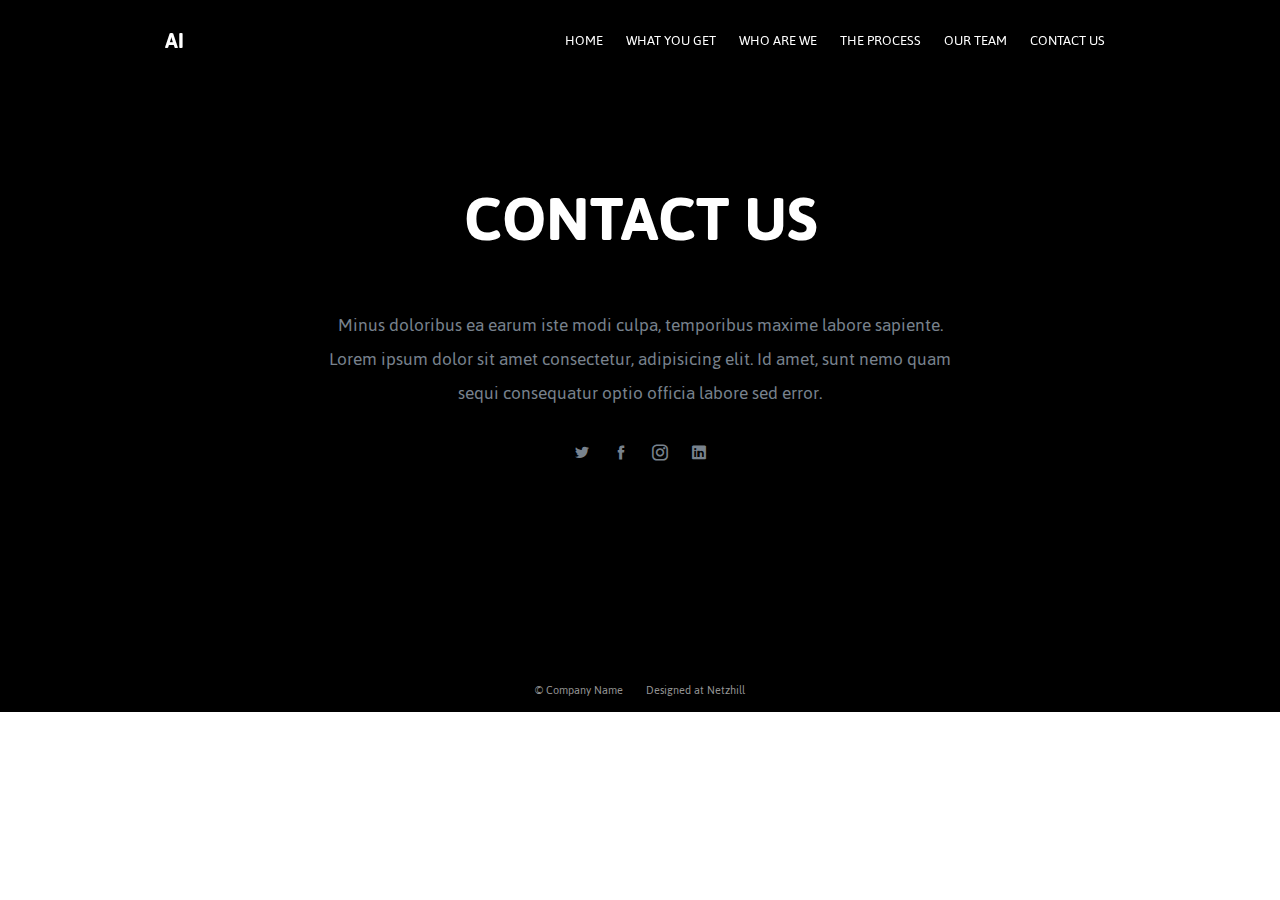
<file: ai-consultation-master/contact.html>
<!DOCTYPE html>
<html lang="en">

<head>
    <meta charset="UTF-8">
    <meta http-equiv="X-UA-Compatible" content="IE=edge">
    <meta name="viewport" content="width=device-width, initial-scale=1.0">
    <!-- LOCAL STYLE SHEET  -->
    <link rel="stylesheet" href="./styles.css">
    <title>TITLE</title>
    <!-- GOOGLE FONT  -->
    <link rel="preconnect" href="https://fonts.googleapis.com">
    <link rel="preconnect" href="https://fonts.gstatic.com" crossorigin>
    <link href="https://fonts.googleapis.com/css2?family=Jaldi&display=swap" rel="stylesheet">
    <!-- FONT AWESOME ICON LINK  -->
    <link rel="stylesheet" href="https://cdnjs.cloudflare.com/ajax/libs/font-awesome/5.15.3/css/all.min.css" integrity="sha512-iBBXm8fW90+nuLcSKlbmrPcLa0OT92xO1BIsZ+ywDWZCvqsWgccV3gFoRBv0z+8dLJgyAHIhR35VZc2oM/gI1w==" crossorigin="anonymous" referrerpolicy="no-referrer"
    />
    <!-- ICONs LINK  -->
    <link href="assets/vendor/icofont/icofont.min.css" rel="stylesheet">
</head>


<body>


    <!----------------------------------- NAVBAR ------------------------------->
    <!-- NAVBAR STARTS -->
    <nav>
        <div id="navbar">
            <div>
                <h2> <a href="#firstPage">AI</a></h2>
            </div>
            <div id="nav-navigation" class="nav-items">
                <ul>
                    <li> <a id="link1" href="./index.html#why-ai">HOME</a></li>
                    <li> <a id="link2" href="./index.html#what-you-get">WHAT YOU GET</a></li>
                    <li> <a id="link3" href="./who.html">WHO ARE WE</a></li>
                    <li> <a id="link4" href="./process.html">THE PROCESS</a></li>
                    <li> <a id="link5" href="./team.html">OUR TEAM</a></li>
                    <li> <a id="link6" href="./contact.html">CONTACT US</a></li>
                </ul>
            </div>
            <div id="nav-icon" class="navbar-icon">
                <i class="fas fa-bars"></i>
            </div>
        </div>
    </nav>
    <!-- NAVBAR ENDS  -->


    <!------------------------------ SECTION 6 --------------------------------->
    <!-- CONTACT US  -->
    <section class="section s6" id="contact-us">
        <div class="contact-us">
            <h1 class="main-heading">CONTACT US</h1>
            <p class="main-content">Minus doloribus ea earum iste modi culpa, temporibus maxime labore sapiente. Lorem ipsum dolor sit amet consectetur, adipisicing elit. Id amet, sunt nemo quam sequi consequatur optio officia labore sed error.</p>

            <div class="social-links">
                <a href="https://www.twitter.com/" class="twitter"><i class="icofont-twitter"></i></a>
                <a href="https://www.facebook.com/" class="facebook"><i class="icofont-facebook"></i></a>
                <a href="https://www.instagram.com/" class="instagram"><i class="icofont-instagram"></i></a>
                <a href="https://www.linkedin.com/" class="linkedin"><i class="icofont-linkedin"></i></i></a>
            </div>
        </div>

    </section>

    
    <section>
        <div class="footer">
            <p><small><a>© Company Name </a> 
                <a href="https://netzhill.com">Designed at Netzhill</a>
            </small></p>
        </div>
    </section>


    <script src="./index.js"></script>
</body>

</html>
</file>
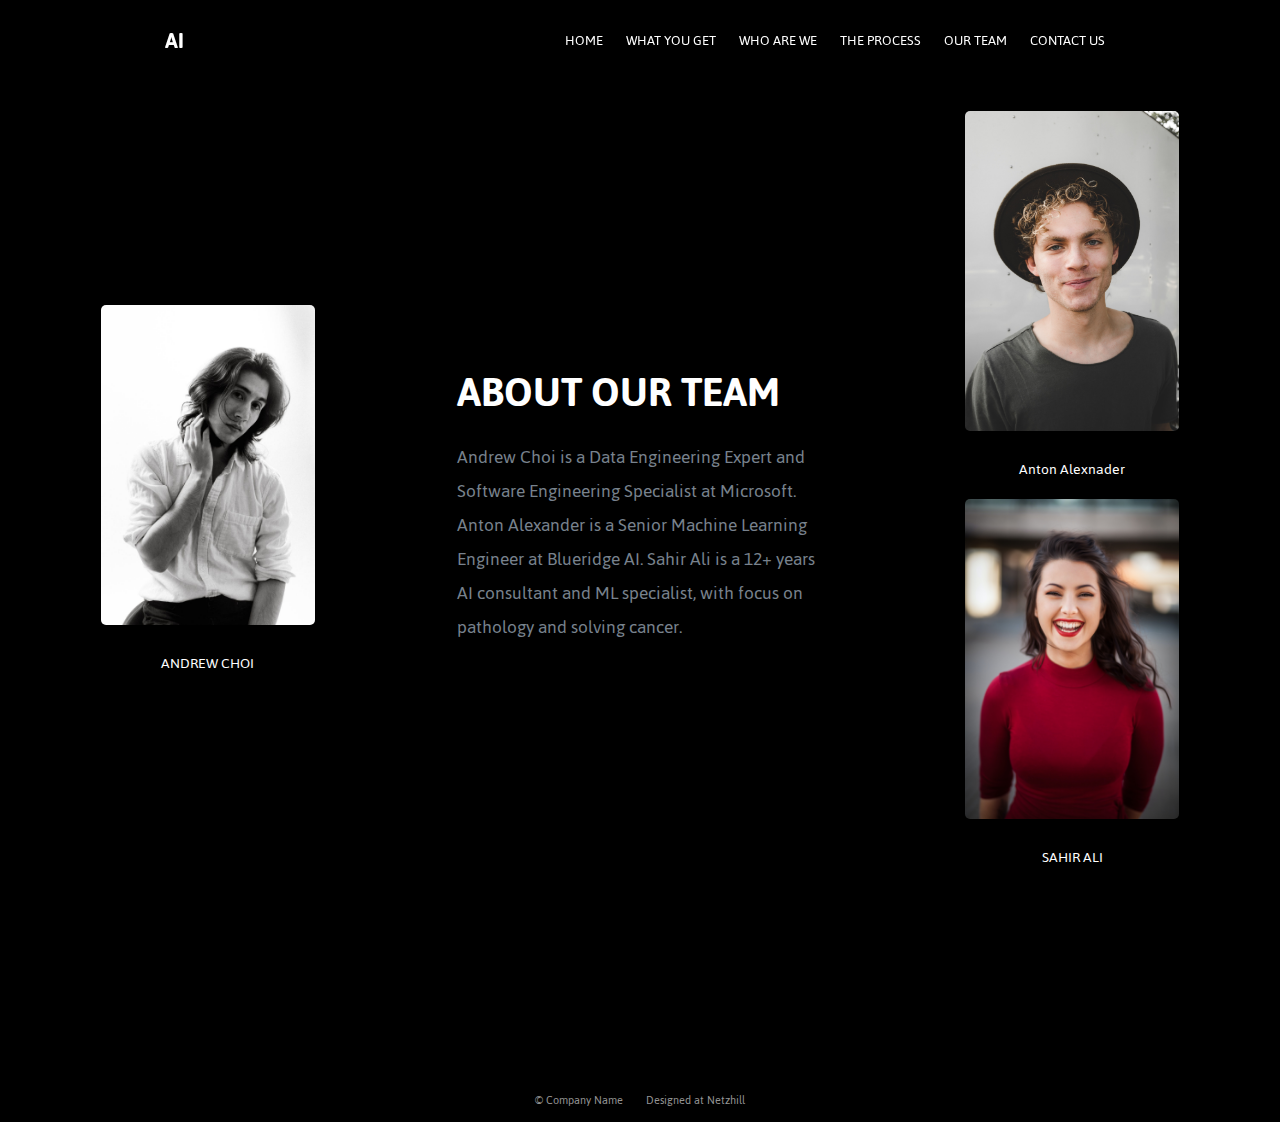
<file: ai-consultation-master/team.html>
<!DOCTYPE html>
<html lang="en">

<head>
    <meta charset="UTF-8">
    <meta http-equiv="X-UA-Compatible" content="IE=edge">
    <meta name="viewport" content="width=device-width, initial-scale=1.0">
    <!-- LOCAL STYLE SHEET  -->
    <link rel="stylesheet" href="./styles.css">
    <title>TITLE</title>
    <!-- GOOGLE FONT  -->
    <link rel="preconnect" href="https://fonts.googleapis.com">
    <link rel="preconnect" href="https://fonts.gstatic.com" crossorigin>
    <link href="https://fonts.googleapis.com/css2?family=Jaldi&display=swap" rel="stylesheet">
    <!-- FONT AWESOME ICON LINK  -->
    <link rel="stylesheet" href="https://cdnjs.cloudflare.com/ajax/libs/font-awesome/5.15.3/css/all.min.css" integrity="sha512-iBBXm8fW90+nuLcSKlbmrPcLa0OT92xO1BIsZ+ywDWZCvqsWgccV3gFoRBv0z+8dLJgyAHIhR35VZc2oM/gI1w==" crossorigin="anonymous" referrerpolicy="no-referrer"
    />
    <!-- ICONs LINK  -->
    <link href="assets/vendor/icofont/icofont.min.css" rel="stylesheet">
</head>


<body>


    <!----------------------------------- NAVBAR ------------------------------->
    <!-- NAVBAR STARTS -->
    <nav>
        <div id="navbar">
            <div>
                <h2> <a href="#firstPage">AI</a></h2>
            </div>
            <div id="nav-navigation" class="nav-items">
                <ul>
                    <li> <a id="link1" href="./index.html#why-ai">HOME</a></li>
                    <li> <a id="link2" href="./index.html#what-you-get">WHAT YOU GET</a></li>
                    <li> <a id="link3" href="./who.html">WHO ARE WE</a></li>
                    <li> <a id="link4" href="./process.html">THE PROCESS</a></li>
                    <li> <a id="link5" href="./team.html">OUR TEAM</a></li>
                    <li> <a id="link6" href="./contact.html">CONTACT US</a></li>
                </ul>
            </div>
            <div id="nav-icon" class="navbar-icon">
                <i class="fas fa-bars"></i>
            </div>
        </div>
    </nav>
    <!-- NAVBAR ENDS  -->


     <!------------------------------ SECTION 5 - OUR TEAM --------------------------------->
     <section id="our-team" class="section s5">
        <br><br><br>
        <div class="about-our-team" class="flex">
            <div class="about-our-team-1">
                <img src="./images/1.jpeg" alt="">
                <p>ANDREW CHOI</p>
            </div>
            <div class="about-our-team-data about-our-team-2">
                <h1 class="main-heading">ABOUT OUR TEAM</h1>
                <p class="main-content">
                    Andrew Choi is a Data Engineering Expert and Software Engineering Specialist at Microsoft.
                    Anton Alexander is a Senior Machine Learning Engineer at Blueridge AI. Sahir Ali is a 12+ years AI consultant and ML specialist, with focus on pathology and solving cancer.
                </p>
            </div>
            <div class="about-our-team-3">
                <div>
                    <img src="./images/2.jpg" alt="">
                    <p>Anton Alexnader</p>
                </div>
                <div>
                    <img src="./images/3.jpg" alt="">
                    <p>SAHIR ALI</p>
                </div>
            </div>
        </div>

        <!-- ONLY FOR MOBILES, HIDDEN IN SCREENS LARGER THAN 500px -->
        <div class="mobile-view-our-team">
            <div class="mobile-team">
                <div class="mobile-flex">
                    <div>
                        <img src="./images/1.jpeg" alt="">
                        <p>JOHN SMITH</p>
                    </div>
                    <div>
                        <img src="./images/2.jpg" alt="">
                        <p>JOHN SMITH</p>
                    </div>
                    <div>
                        <img src="./images/3.jpg" alt="">
                        <p>JOHN SMITH</p>
                    </div>
                </div>
                <div class="mobile-our-team">
                    <h1 class="main-heading">ABOUT OUR TEAM</h1>
                    <p class="main-content">
                        Lorem ipsum, dolor sit amet consectetur adipisicing elit. Nostrum, amet architecto iste perspiciatis dolores vero culpa nemo eaque reprehenderit. Minus doloribus ea earum iste modi culpa, temporibus maxime labore sapiente. Lorem ipsum dolor sit amet consectetur,
                        adipisicing elit. Id amet, sunt nemo quam sequi consequatur optio officia labore sed error.
                    </p>
                </div>
            </div>
        </div>
        <!---------------------------------------------------->
    </section>

    <!-- OUR TEAM SECTION ENDS  -->

    
    <section>
        <div class="footer">
            <p><small><a>© Company Name </a> 
                <a href="https://netzhill.com">Designed at Netzhill</a>
            </small></p>
        </div>
    </section>


    <script src="./index.js"></script>
</body>

</html>
</file>
<file: ai-consultation-master/styles.css>
/* BODY  */

html {
    scroll-behavior: auto;
}
body {
    font-family: 'Jaldi', sans-serif;
    padding: 0;
    overflow-x: hidden;
    margin: 0;
    box-sizing: border-box;
    scroll-behavior: smooth;
}

li {
    display: inline;
    padding: 10px;
    font-size: 15px;
}

a {
    color: white;
    /* color: #2C2C2A; */
    text-decoration: none;
}

.button-container {
    display: flex;
    margin: 60px auto;
    margin-top: 25px;
    flex-wrap: wrap;
    margin-left: 0;
    justify-content: left;
}



.button {
  display: flex;
  overflow: hidden;

  margin: 10px;
  padding: 12px 12px;
  margin-left: 0;

  cursor: pointer;
  user-select: none;
  transition: all 150ms linear;
  text-align: left;
  white-space: nowrap;
  text-decoration: none !important;
  text-transform: none;
  text-transform: capitalize;

  color: #fff;
  border: 0 none;
  border-radius: 36px;

  font-size: 20px;
  font-weight: 500;
  line-height: 1.3;

  -webkit-appearance: none;
  -moz-appearance:    none;
  appearance:         none;
 
  justify-content: center;
  align-items: center;
  flex: 0 0 160px;
  
  box-shadow: 2px 5px 10px #121312;
}

.button:hover {
    transition: all 150ms linear;

    opacity: .85;
  }
  
  .button:active {
    transition: all 150ms linear;
    opacity: .75;
  }
  
  .button:focus {
    outline: 1px dotted #959595;
    outline-offset: -4px;
  }

.regular {
  color: white;
  background-color: transparent;
  border: 1px solid #00d4ff;
  
}

.regular:hover {
    color: #202129;
    background-color: #00d4ff;
    opacity: 1;
  }
  
.regular:active {
    background-color: #d5d6d6;
    opacity: 1;
  }

.dark {
  color: white;
  background: #161616;
}

.dark:focus {
    outline: 1px dotted white;
    outline-offset: -4px;
  }
  





/* STYLING FOR ALL THE SECTIONS HEADING  */

.main-heading {
    margin: 0 0 30px 0;
    font-size: 70px;
    text-align: left;
}


/* STYLING FOR ALL THE SECTIONS PARA   */

.main-content {
    color: #78828d;
    font-size: 20px;
    margin: 0 auto;
    text-align: left;
}


/* NAVBAR STYLING  */

nav {
    color: black;
    position: fixed;
    z-index: 200;
    width: 100%;
}

#navbar {
    display: flex;
    justify-content: space-around;
    align-items: center;
}

.navbar-icon {
    display: none;
}


/* NAVBAR MOBLILE VIEW STYLING   */

@media all and (max-width: 800px) {
    .navbar-icon {
        display: block;
        color: white;
    }
    ul {
        padding: 0;
    }
    li {
        display: block;
        padding: 20px 0;
    }
    h2>a {
        color: white;
    }
    a {
        color: black;
    }
    .nav-items {
        color: black;
        height: 100vh;
        width: 100%;
        background-color: white;
        z-index: 2000;
        position: absolute;
        top: 5rem;
        border-radius: 20px;
        left: -170%;
        transition: 1s all;
        text-align: center;
    }
    .active-nav {
        color: black;
        height: 100vh;
        width: 100%;
        background-color: white;
        position: absolute;
        top: 5rem;
        border-radius: 20px;
        left: 0%;
        transition: 1s all;
    }
}


/* SECTION 1 STYLING */


/* WHY AI SECTION  */

.s1 {
    background-color: black;
    color: white;
    overflow-x: hidden;
    padding-top: 200px;
    padding-bottom: 50px;
    height: 700px;
}

.header-vdo {
    overflow-x: hidden;
}

#myVideo {
    position: absolute;
    top: 0%;
    object-fit: cover;
    background-position: 50% 50%;
    background-repeat: no-repeat;
    background-size: cover;
    will-change: opacity;
    /* max-height: 100%; */
    height: 100%;
    width: 100%;
    height: 900px
    /* width: 100%; */
}



.blob {
  position: absolute;
  top: 0;
  left: 0;
  fill: #121212;
  width: 30vmax;
  z-index: 100;
  animation: move 10s ease-in-out infinite;
  transform-origin: 50% 50%;
}


.square {
    padding: 100px;
    background-color: #121212;
    height: 200px;
    width: 200px;
    border-radius: 100%;
}



@keyframes move {
  0%   { transform: scale(1)   translate(10px, -30px); }
  38%  { transform: scale(0.8, 1) translate(50vw, 30vh) rotate(160deg); }
  40%  { transform: scale(0.8, 1) translate(50vw, 30vh) rotate(160deg); }
  78%  { transform: scale(1.3) translate(0vw, 50vh) rotate(-20deg); }
  80%  { transform: scale(1.3) translate(0vw, 50vh) rotate(-20deg); }
  100% { transform: scale(1)   translate(10px, -30px); }
}





#why-ai {
    color: white;
}

.why-ai-text {
    text-align: left;
    position: absolute;
    width: 60%;
    margin: 0 auto;
    color: white;
    z-index: 100;
    top: 30%;
    left: 15%;
    /* transform: translate(-40%, -45%); */
    color: black;
}

.why-ai-text h1 {
    margin: 0 auto;
    font-size: 60px;
    line-height: 85px;
    text-transform: uppercase;
}

.why-ai-text h2 {
    margin: 0 auto;
}


/* SECTION 2 - WHAT YOU GET  */

#what-you-get {
    background-color: black;
    color: white;
    padding-top: 170px;
    padding-bottom: 180px;
}

.what-you-get {
    display: flex;
    justify-content: space-around;
}

.what-you-get-left {
    width: 40%;
    padding: 50px;
    z-index: 1;
    margin: 0 auto;
    margin-bottom: 0;
}

.what-you-get-left p {
    width: 70%;
    margin: 0 auto;
}


/* SECTION 3 - WHO ARE WE  */

.who-are-we {
    padding-top: 100px;
    display: flex;
    background-color: black;
    color: #fff;
    padding: 150px;
    z-index: 100;
    justify-content: space-around;
}

.who-are-we-left {
    padding: 30px;
}

.who-are-we-left img {
    height: 700px;
    /* opacity: 0.6; */
    border-radius: 3%;
}

.who-are-we-right {
    padding-top: 100px;
    width: 40%;
    z-index: 1;
    margin: 0 auto;
}


/* SECTION 4 - THE PROCESS  */

#the-process {
    background-color: black;
    color: white;
    padding: 50px;
    padding-top: 150px;
    padding-bottom: 250px;
    z-index: -1;
}

.the-process-inner {
    width: 50%;
    margin: 0 auto;
}


/* SECTION 5 - OUR TEAM  */

.about-our-team {
    display: flex;
    z-index: 100;
    align-items: center;
    justify-content: space-around;
    padding: 30px;
    padding-bottom: 150px;
}

.about-our-team h1 {
    font-size: 45px;
    margin-bottom: 10px;
}

.about-our-team i {
    margin: 0;
    padding: 0 3px;
}

.about-our-team img {
    height: 320px;
    border-radius: 5px;
}

.about-our-team-data {
    width: 30%;
    text-align: left;
}

#our-team {
    color: white;
    background-color: black;
    text-align: center;
}

#about-our-team p {
    font-size: 15px;
}

.mobile-view-our-team {
    display: none;
}


/* CONTACT SECTION STYLING  */

#contact-us {
    background: black;
    color: white;
    padding-top: 150px;
    padding-bottom: 150px;
    text-align: center;
}

.contact-us {
    padding: 10px;
}

.contact-us h1 {
    text-align: center;
}

.contact-us p {
    text-align: center;
    width: 50%;
    padding-bottom: 30px;
    margin: 0 auto;
}

.social-links a {
    padding: 10px;
    color: #78828d;
}


/* SECTION 6 - CONTACT US  */


/* UNIVERSAL FLEXBOX STYLES */

.flex {
    background: black;
    display: flex;
    justify-content: center;
    align-items: center;
    height: 100vh;
    text-align: center;
}

.flex-child {
    width: 100%;
}

.footer {
    background-color: black;
    color: #959595;
    padding-top: 50px;
    padding-bottom: 10px;
    text-align: center;
    margin-bottom: 0;
}

.footer p {
    margin: 0;
    font-size: 15px;
}

.footer a {
    padding: 10px;
    padding-bottom: 0;
    color: #959595;
}

/* MEDIA QUIERY FOR MAX-WIDTH 800PX */

@media all and (max-width: 800px) {
    .our-team {
        display: flex;
        flex-wrap: wrap;
    }
    .why-ai-text h1 {
        font-size: 30px;
        margin: 0 auto;
    }
    .why-ai-text h2 {
        font-weight: lighter;
    }
    .blob {
        width: 20vmax;
      }
      .square {
        height: 20px;
        width: 20px;
    }
}


/* MEDIA QUIERY FOR MAX-WIDTH 500PX */

@media all and (max-width: 500px) {
    body {
        overflow-x: hidden;
    }
    .why-ai-text h1 {
        padding-top: 100px;
        font-size: 30px;
        text-align: left;
        line-height: 1.5;
        text-transform: uppercase;
    }
    .why-ai-text h2 {
        padding-top: 10px;
        text-align: left;
        line-height: 1;
    }
    .about-our-team img {
        background-color: black;
        border-radius: 5px;
    }
    .about-our-team {
        display: none;
    }
    .mobile-view-our-team {
        display: block;
        background-color: black;
        color: white;
        height: 100vh;
        padding-bottom: 100px;
    }
    .mobile-team {
        display: block;
    }
    .mobile-flex {
        display: flex;
        justify-content: center;
        align-items: center;
        text-align: center;
    }
    .mobile-flex>div>p {
        font-size: 10px;
    }
    .mobile-view-our-team img {
        height: 150px;
    }
    .mobile-view-our-team h1 {
        font-size: 40px;
    }
    .mobile-our-team {
        padding: 15px;
    }
    .mobile-view-our-team p {
        font-size: 16px;
    }
    .who-are-we-right>.main-heading {
        font-size: 30px;
    }
    .who-are-we p {
        font-size: 18px;
    }
    .who-are-we-left {
        padding: 0;
    }
}


/* MEDIA QUIERY FOR MAX-WIDTH 1000PX */

@media all and (max-width: 1000px) {
    .s1 {
        padding-top: 50px;
        padding-bottom: 100px;
    }
    .why-ai-text {
        width: 75%;
        top: 10%;
    }
    #myVideo {
        height: 900px;
    }
    #about-our-team {
        display: flex;
        flex-wrap: wrap;
        height: 1000px;
    }
    .about-our-team-data {
        width: 100%;
        text-align: left;
        margin-bottom: 20px;
    }
    .what-you-get {
        flex-wrap: wrap;
    }
    .main-heading {
        margin-top: 10px;
        font-size: 50px;
    }
    .main-content {
        font-size: 18px;
    }
    .what-you-get-left {
        width: 90%;
    }
    .what-you-get-right {
        width: 90%;
    }
    .what-you-get-left p {
        width: auto;
    }
    .who-are-we {
        padding: 10px;
        padding-top: 150px;
        flex-wrap: wrap;
    }
    .who-are-we-right {
        width: 90%;
        padding-top: 50px;
        padding-bottom: 150px;
    }
    .who-are-we-left img {
        height: 250px;
        width: auto;
    }
    .the-process-inner {
        width: 90%;
    }
    #about-our-team img {
        height: 200px;
    }
    .about-our-team-3 {
        display: flex;
    }
    .contact-us p {
        width: 90%;
    }
    .footer p {
    }
    
}


/* STAR DOTS STYLING STARTS FROM HERE */

.seeing-the-unseen-dots3 {
    position: absolute;
    left: 0%;
    top: auto;
    right: auto;
    bottom: -92%;
    display: -webkit-box;
    display: -webkit-flex;
    display: -ms-flexbox;
    display: flex;
}

.stars {
    z-index: -1;
}

.svgdots-1 {
    animation: twinkle 1s infinite linear;
}

.svgdots-2 {
    animation: twinkle 2s infinite linear;
}

.svgdots-3 {
    animation: twinkle 3s infinite linear;
}

.svgdots-4 {
    animation: twinkle 4s infinite linear;
}

.svgdots-5 {
    animation: twinkle 5s infinite linear;
}

.svgdots-6 {
    animation: twinkle 6s infinite linear;
}

.svgdots-7 {
    animation: twinkle 7s infinite linear;
}

.svgdots-8 {
    animation: twinkle 8s infinite linear;
}

.svgdots-9 {
    animation: twinkle 9s infinite linear;
}

@keyframes twinkle {
    0% {
        opacity: 30%;
    }
    50% {
        opacity: 100%;
    }
    100% {
        opacity: 30%;
    }
}


/* STAR DOTS STYLING ENDS HERE  */


/* STYLING FOR THE GLOBE VDO   */

.globe-container {
    position: relative;
    left: auto;
    top: 0%;
    right: 5%;
    margin-bottom: 50px;
    bottom: 10%;
    display: -webkit-box;
    display: -webkit-flex;
    display: -ms-flexbox;
    display: flex;
    -webkit-box-orient: vertical;
    -webkit-box-direction: normal;
    -webkit-flex-direction: column;
    -ms-flex-direction: column;
    flex-direction: column;
    -webkit-justify-content: space-around;
    -ms-flex-pack: distribute;
    justify-content: space-around;
    -webkit-box-align: center;
    -webkit-align-items: center;
    -ms-flex-align: center;
    align-items: center;
}

.s4,
.s5 {
    overflow-x: hidden;
}

.div-block-263 {
    position: relative;
}

#rotate {
    animation: rotation 30s infinite linear;
}

@keyframes rotation {
    from {
        transform: rotate(0deg);
    }
    to {
        transform: rotate(359deg);
    }
}

.image-268 {
    width: 350px;
    height: auto;
    max-width: 100%;
    vertical-align: middle;
    display: inline-block;
    border: 0;
}

.image-229 {
    position: absolute;
    left: 247px;
    top: 456px;
    bottom: 0px;
    display: none;
    width: 264px;
    height: 171px;
    -o-object-fit: cover;
    object-fit: cover;
}

.image-268 img {
    max-width: 100%;
    vertical-align: middle;
    display: inline-block;
}


/* STYLING FOR THE GLOBE VDO ENDS HERE  */
</file>
